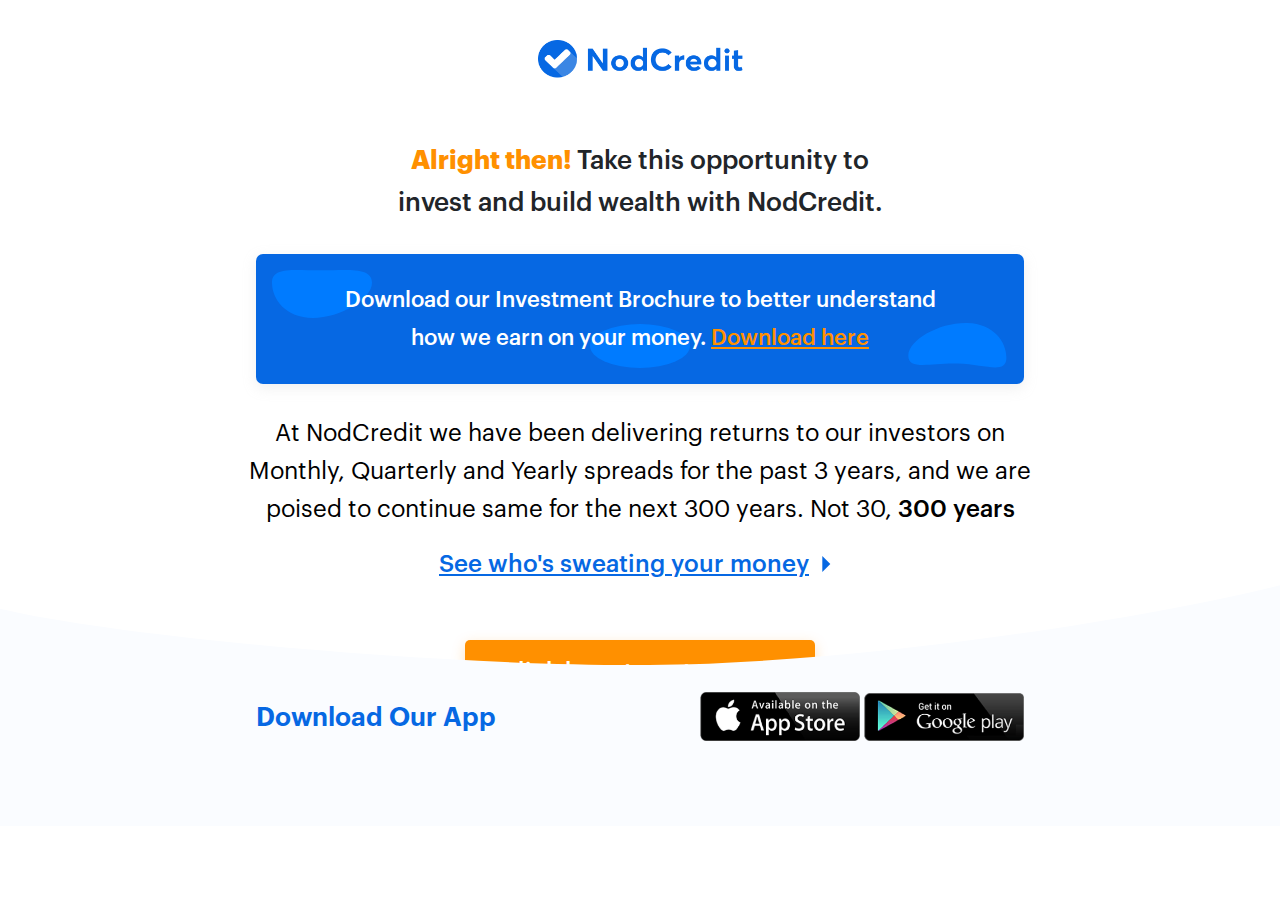
<file: index.html>
<html lang="en">
  <head>
    <meta charset="UTF-8" />
    <meta name="viewport" content="width=device-width, initial-scale=1.0" />
    <link rel="stylesheet" href="style.css" />
    <title>Ad</title>
  </head>
  <body>
    <main>
      <section>
        <img
          src="img/logo 1@3x.png"
          alt="logo"
          id="logo"
          width="205px"
          height="38.33px"
        />
      </section>

      <section class="alright-sect">
        <p>
          <span>Alright then! </span> Take this opportunity to <br />invest and
          build wealth with NodCredit.
        </p>
      </section>

      <section class="blue-sect">
        <div>
          <p>
            Download our Investment Brochure to better understand <br />
            how we earn on your money.
            <span> <a href="#"> Download here </a></span>
          </p>
        </div>
      </section>

      <section class="under-blue-sect">
        <p>
          At NodCredit we have been delivering returns to our investors on<br />
          Monthly, Quarterly and Yearly spreads for the past 3 years, and we
          are<br />
          poised to continue same for the next 300 years. Not 30,
          <span>300 years</span>
        </p>
        <a href="#" id="see"
          >See who's sweating your money
          <img src="img/arrow-left-s-fill.svg" alt="arrow"
        /></a>
      </section>

      <section class="cta">
        <a href="#"
          ><button class="btn-text">Click here to get started</button></a
        >
      </section>
    </main>
    <footer>
      <img src="img/Vector4.svg" alt="background" />
      <div class="footer-div-main">
        <p>Download Our App</p>
        <div class="footer-div-child">
          <img src="img/app-store 1.png" alt="app" id="app" />
          <img src="img/google-play 1.png" alt="app" id="app" />
        </div>
      </div>
    </footer>
  </body>
</html>
</file>
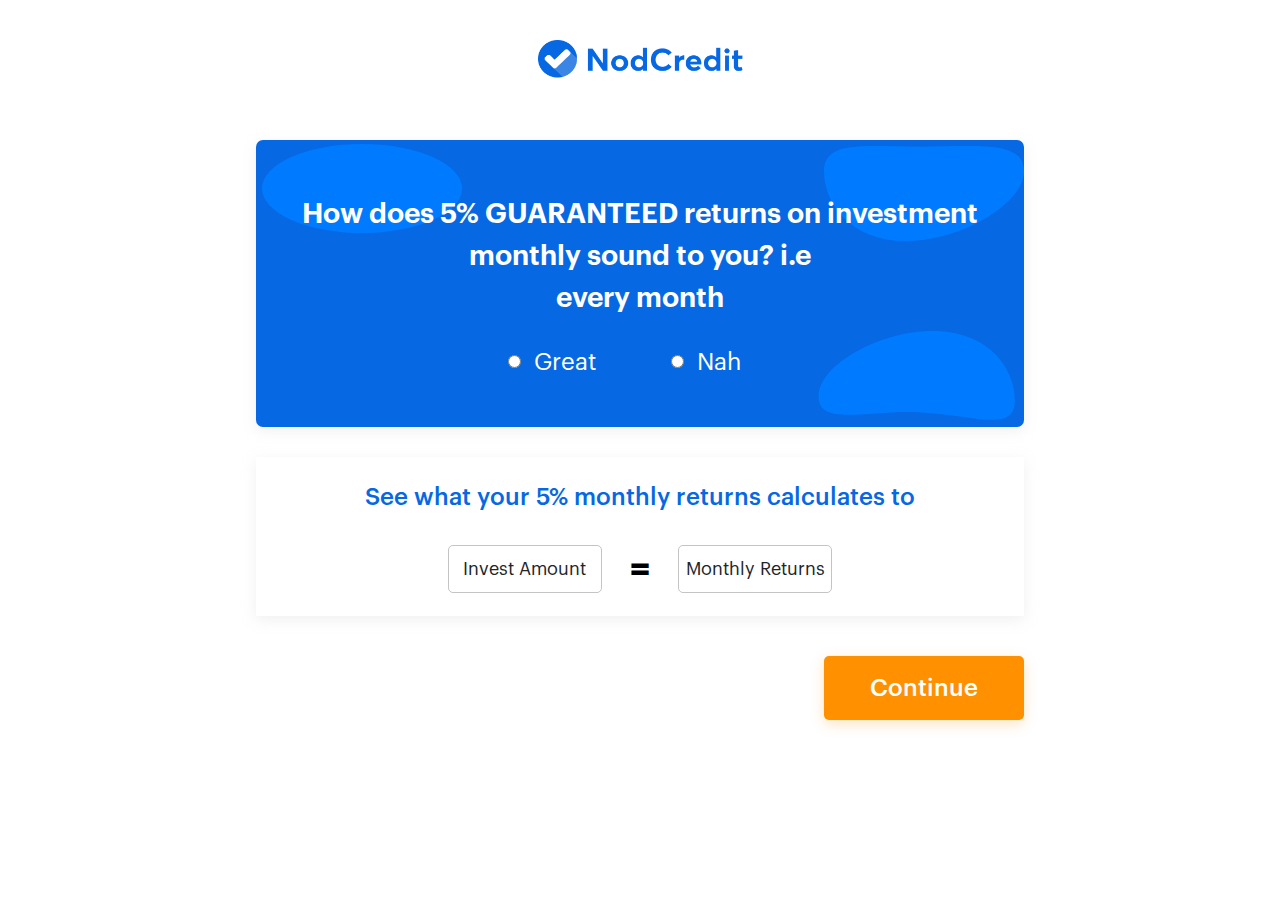
<file: questionnaire1.html>
<html lang="en">
  <head>
    <meta charset="UTF-8" />
    <meta name="viewport" content="width=device-width, initial-scale=1.0" />
    <link rel="stylesheet" href="style.css" />
    <title>Ad</title>
  </head>
  <body>
    <main class="flex items-center flex-col px-4 font-400">
      <section>
        <img
          src="img/logo 1@3x.png"
          alt="logo"
          id="logo"
          width="205px"
          height="38.33px"
        />
      </section>

      <section class="quest-blue-sect">
        <p class="blue-text">
          How does 5% GUARANTEED returns on investment <br />
          monthly sound to you? i.e <br />
          every month
        </p>
        <form action="">
          <p class="form-text">
            <input type="radio" name="great-check" id="Great" />&nbsp; Great
          </p>
          <p class="form-text">
            <input type="radio" name="nah-check" id="Nah" />&nbsp; Nah
          </p>
        </form>
      </section>

      <section class="second-sect">
        <p class="second-text">
          See what your 5% monthly returns calculates to
        </p>
        <div class="second-sect-buttons">
          <div class="second-btn">Invest Amount</div>
          <p class="equal">=</p>
          <div class="second-btn">Monthly Returns</div>
        </div>
      </section>

      <section class="final-sect">
        <a href="questionnaire2.html"
          ><button class="btn-text">Continue</button></a
        >
      </section>
    </main>
  </body>
</html>
</file>
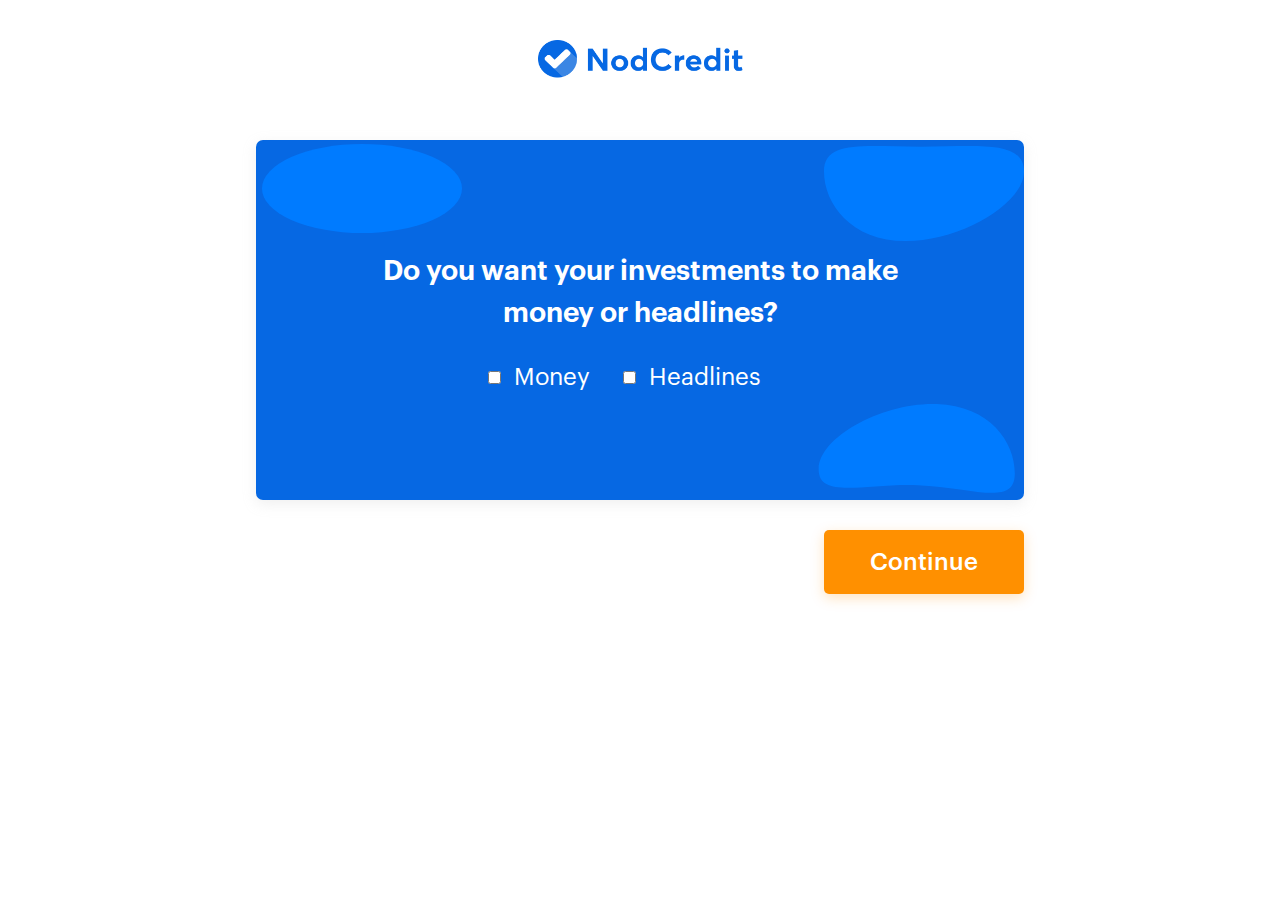
<file: questionnaire2.html>
<html lang="en">
  <head>
    <meta charset="UTF-8" />
    <meta name="viewport" content="width=device-width, initial-scale=1.0" />
    <link rel="stylesheet" href="style.css" />
    <title>Ad</title>
  </head>
  <body>
    <main>
      <section>
        <img
          src="img/logo 1@3x.png"
          alt="logo"
          id="logo"
          width="205px"
          height="38.33px"
        />
      </section>

      <section class="quest-blue-sect">
        <p class="blue-text">
          Do you want your investments to make <br />
          money or headlines? <br />
        </p>
        <form action="">
          <p class="form-text">
            <input type="checkbox" name="great-check" id="Great" />&nbsp; Money
          </p>
          <p class="form-text">
            <input type="checkbox" name="nah-check" id="Nah" />&nbsp; Headlines
          </p>
        </form>
      </section>

      <section class="final-sect">
        <a href="#"><button class="btn-text">Continue</button></a>
      </section>
    </main>
  </body>
</html>
</file>
<file: style.css>
@font-face {
  font-family: graphik-700;
  src: url(Graphik-Font-Family/GraphikBold.otf);
}
@font-face {
  font-family: graphik-600;
  src: url(Graphik-Font-Family/GraphikSemibold.otf);
}
@font-face {
  font-family: graphik-500;
  src: url(Graphik-Font-Family/GraphikMedium.otf);
}
@font-face {
  font-family: graphik-400;
  src: url(Graphik-Font-Family/GraphikRegular.otf);
}
@font-face {
  font-family: graphik-300;
  src: url(Graphik-Font-Family/GraphikLight.otf);
}
* {
  margin: 0;
  padding: 0;
  box-sizing: border-box;
  /* border: 1px solid red; */
}
:root {
  --blue: #0668e3;
  --orange: #ff9000;
  --black: #212529;
  --white: #ffffff;
}
main {
  height: 80vh;
  display: flex;
  /* justify-content: center; */
  flex-direction: column;
  align-items: center;
}
#logo {
  margin-top: 40px;
  margin-bottom: 62px;
}
.alright-sect {
  margin-bottom: 30px;
}
.alright-sect p {
  font-family: graphik-500;
  font-style: normal;
  font-size: 26px;
  line-height: 42px;
  text-align: center;
  color: var(--black);
}
.alright-sect p span {
  color: var(--orange);
  font-family: graphik-700;
}
.blue-sect {
  background: var(--blue);
  border-radius: 7px;
  box-shadow: 0px 4px 13px rgba(196, 196, 196, 0.25);
}
.blue-sect div {
  width: 60vw;
  height: 130px;
  background: url(./img/Ellipse26.svg), url(./img/Ellipse28.svg),
    url(./img/Ellipse25.svg);
  background-size: 100px;
  background-repeat: no-repeat;
  background-position: top 16px left 16px, center bottom 16px,
    bottom 16px right 16px;
  font-family: graphik-500;
  font-style: normal;
  font-size: 22px;
  line-height: 38px;
  text-align: center;
  color: var(--white);
  display: flex;
  justify-content: center;
  align-items: center;
}
.blue-sect div span a {
  color: var(--orange);
}
.blue-sect {
  margin-bottom: 30px;
}
.under-blue-sect p {
  font-family: graphik-400;
  font-style: normal;
  font-size: 24px;
  line-height: 38px;
  text-align: center;
  margin-bottom: 20px;
}
.under-blue-sect p span {
  font-family: graphik-500;
}
#see {
  color: var(--blue);
  font-family: graphik-500;
  font-size: 24px;
  display: flex;
  justify-content: center;
  align-items: center;
  margin-bottom: 60px;
}
#see img {
  width: 32px;
}
.btn-text {
  color: var(--white);
  text-decoration: none;
  font-family: graphik-500;
  font-style: normal;
  font-size: 24px;
}
.cta a button {
  background: var(--orange);
  border: none;
  width: 350px;
  height: 64px;
  box-shadow: 0px 4px 13px rgba(255, 144, 0, 0.25);
  border-radius: 5px;
  cursor: pointer;
}
footer {
  margin-top: -15vh;
}
footer img {
  width: 100%;
}
.footer-div-main {
  display: flex;
  justify-content: space-between;
  margin: auto;
  align-items: center;
  width: 60vw;
  margin-top: -15vh;
}
.footer-div-main p {
  font-family: graphik-600;
  font-style: normal;
  font-size: 26px;
  line-height: 54px;
  color: var(--blue);
}
#app {
  width: 160px;
}
/* for questionnare */
.quest-blue-sect {
  background-color: var(--blue);
  background-image: url(./img/Ellipse28.svg), url(./img/Ellipse26.svg),
    url(./img/Ellipse25.svg);
  background-size: 200px;
  background-repeat: no-repeat;
  background-position: top 4px left 6px, top 6px right, bottom 6px right 6px;
  width: 60vw;
  height: 360px;
  box-shadow: 0px 4px 13px rgba(196, 196, 196, 0.25);
  border-radius: 7px;
  display: flex;
  flex-direction: column;
  align-items: center;
  justify-content: center;
  color: var(--white);
  margin-bottom: 30px;
}
.quest-blue-sect .blue-text {
  font-family: graphik-600;
  font-style: normal;
  font-size: 28px;
  line-height: 42px;
  text-align: center;
}
.quest-blue-sect form {
  display: flex;
  justify-content: space-around;
  margin-top: 30px;
  width: 40%;
}
.form-text {
  margin-right: 10%;
  font-family: graphik-400;
  font-size: 24px;
  display: flex;
  align-items: center;
}
.second-sect {
  width: 60vw;
  height: 200px;
  background: var(--white);
  box-shadow: 0px 4px 13px rgba(196, 196, 196, 0.25);
  display: flex;
  flex-direction: column;
  align-items: center;
  justify-content: center;
  margin-bottom: 40px;
}
.second-text {
  font-family: graphik-500;
  font-style: normal;
  font-size: 24px;
  line-height: 35px;
  color: #0668e3;
  margin-bottom: 30px;
}
.second-sect-buttons {
  display: flex;
  justify-content: space-between;
  align-items: center;
  width: 50%;
}
.second-btn {
  background: #ffffff;
  border: 1px solid #c4c4c4;
  box-sizing: border-box;
  border-radius: 5px;
  font-size: 18px;
  color: var(--black);
  font-family: graphik-400;
  width: 40%;
  height: 48px;
  display: flex;
  justify-content: center;
  align-items: center;
}
.equal {
  font-size: 36px;
  font-family: graphik-700;
}
.final-sect {
  margin-left: auto;
  margin-right: 20vw;
}
.final-sect a button {
  background: var(--orange);
  border: none;
  width: 200px;
  height: 64px;
  box-shadow: 0px 4px 13px rgba(255, 144, 0, 0.25);
  border-radius: 5px;
  cursor: pointer;
}

@media screen and (max-width: 860px) {
  #logo {
    margin-top: 36px;
    margin-bottom: 54px;
  }
  .alright-sect {
    margin-bottom: 28px;
  }
  .alright-sect p {
    font-size: 25px;
    line-height: 40px;
  }
  .blue-sect div {
    width: 70vw;
    font-size: 21px;
    line-height: 36px;
  }
  .under-blue-sect p {
    font-size: 23px;
    line-height: 36px;
    margin-bottom: 18px;
  }
  #see {
    font-size: 23px;
    margin-bottom: 56px;
  }
  #see img {
    width: 30px;
  }
  .btn-text {
    font-size: 22px;
  }
  .cta a button {
    width: 320px;
    height: 62px;
  }
  footer {
    margin-top: -10vh;
  }
  footer img {
    width: 100%;
  }
  .footer-div-main {
    width: 80vw;
    margin-top: -8vh;
  }
  .footer-div-main p {
    font-size: 24px;
  }
  #app {
    width: 120px;
  }
  /* for questionnare */
  .quest-blue-sect {
    width: 70vw;
    margin-bottom: 28px;
    padding: 0 10%;
    background-size: 180px;
  }
  .quest-blue-sect .blue-text {
    font-family: graphik-600;
    font-style: normal;
    font-size: 24px;
    line-height: 38px;
    text-align: center;
  }
  .quest-blue-sect form {
    width: 60%;
  }
  .form-text {
    margin-right: 10%;
    font-family: graphik-400;
    font-size: 24px;
  }
  .second-sect {
    width: 70vw;
  }
  .second-text {
    font-size: 20px;
  }
  .second-sect-buttons {
    width: 60%;
  }
  .second-btn {
    font-size: 15px;
  }
  .equal {
    font-size: 32px;
    font-family: graphik-700;
  }
  .final-sect {
    margin-left: auto;
    margin-right: 15vw;
  }
  .final-sect a button {
    width: 180px;
    height: 58px;
  }
}
@media screen and (max-width: 640px) {
  main {
    padding-left: 26px;
    padding-right: 26px;
  }
  #logo {
    margin-top: 30px;
    margin-bottom: 50px;
  }
  .alright-sect {
    margin-bottom: 24px;
  }
  .alright-sect p {
    font-size: 20px;
    line-height: 32px;
  }
  .blue-sect div {
    width: 92vw;
    padding: 0 10%;
    font-size: 18px;
    line-height: 24px;
    background-size: 10px;
  }
  .under-blue-sect p {
    font-size: 18px;
    line-height: 28px;
    margin-bottom: 18px;
  }
  #see {
    font-size: 20px;
    margin-bottom: 42px;
  }
  #see img {
    width: 26px;
  }
  .btn-text {
    font-size: 20px;
  }
  .cta a button {
    width: 260px;
    height: 52px;
  }
  .footer-div-main {
    width: 92vw;
    display: flex;
    justify-content: space-between;
    padding-top: 0px;
  }
  .footer-div-main p {
    font-family: graphik-600;
    font-style: normal;
    font-size: 18px;
  }
  .footer-div-child {
    display: flex;
    justify-content: space-between;
  }
  #app {
    width: 100px;
    margin-left: 20px;
  }
  footer {
    margin-top: -4vh;
  }
  .footer-div-main {
    width: 92vw;
    margin-top: -6vh;
  }
  .footer-div-main p {
    font-size: 14px;
  }

  /* for questionnare */
  .quest-blue-sect {
    width: 92vw;
    height: 360px;
    margin-bottom: 28px;
    background-size: 140px;
  }
  .quest-blue-sect .blue-text {
    font-size: 20px;
    line-height: 30px;
    margin-top: 16%;
  }
  .quest-blue-sect form {
    margin-top: 24px;
    width: 300px;
    margin-top: auto;
    margin-bottom: auto;
  }
  .form-text {
    margin: 0;
    font-size: 18px;
  }
  .second-sect {
    width: 92vw;
    height: 200px;
    margin-bottom: 40px;
    padding: 5% 0;
  }
  .second-text {
    font-size: 20px;
    line-height: 28px;
    text-align: center;
    margin-bottom: 24px;
  }
  .second-sect-buttons {
    width: 80%;
  }
  .second-btn {
    border-radius: 5px;
    font-size: 14px;
    color: var(--black);
    font-family: graphik-400;
    width: 42%;
    height: 38px;
  }
  .final-sect {
    margin-left: auto;
    margin-right: 0vw;
  }
  .final-sect a button {
    width: 160px;
    height: 52px;
    font-size: 20px;
  }
}
</file>
